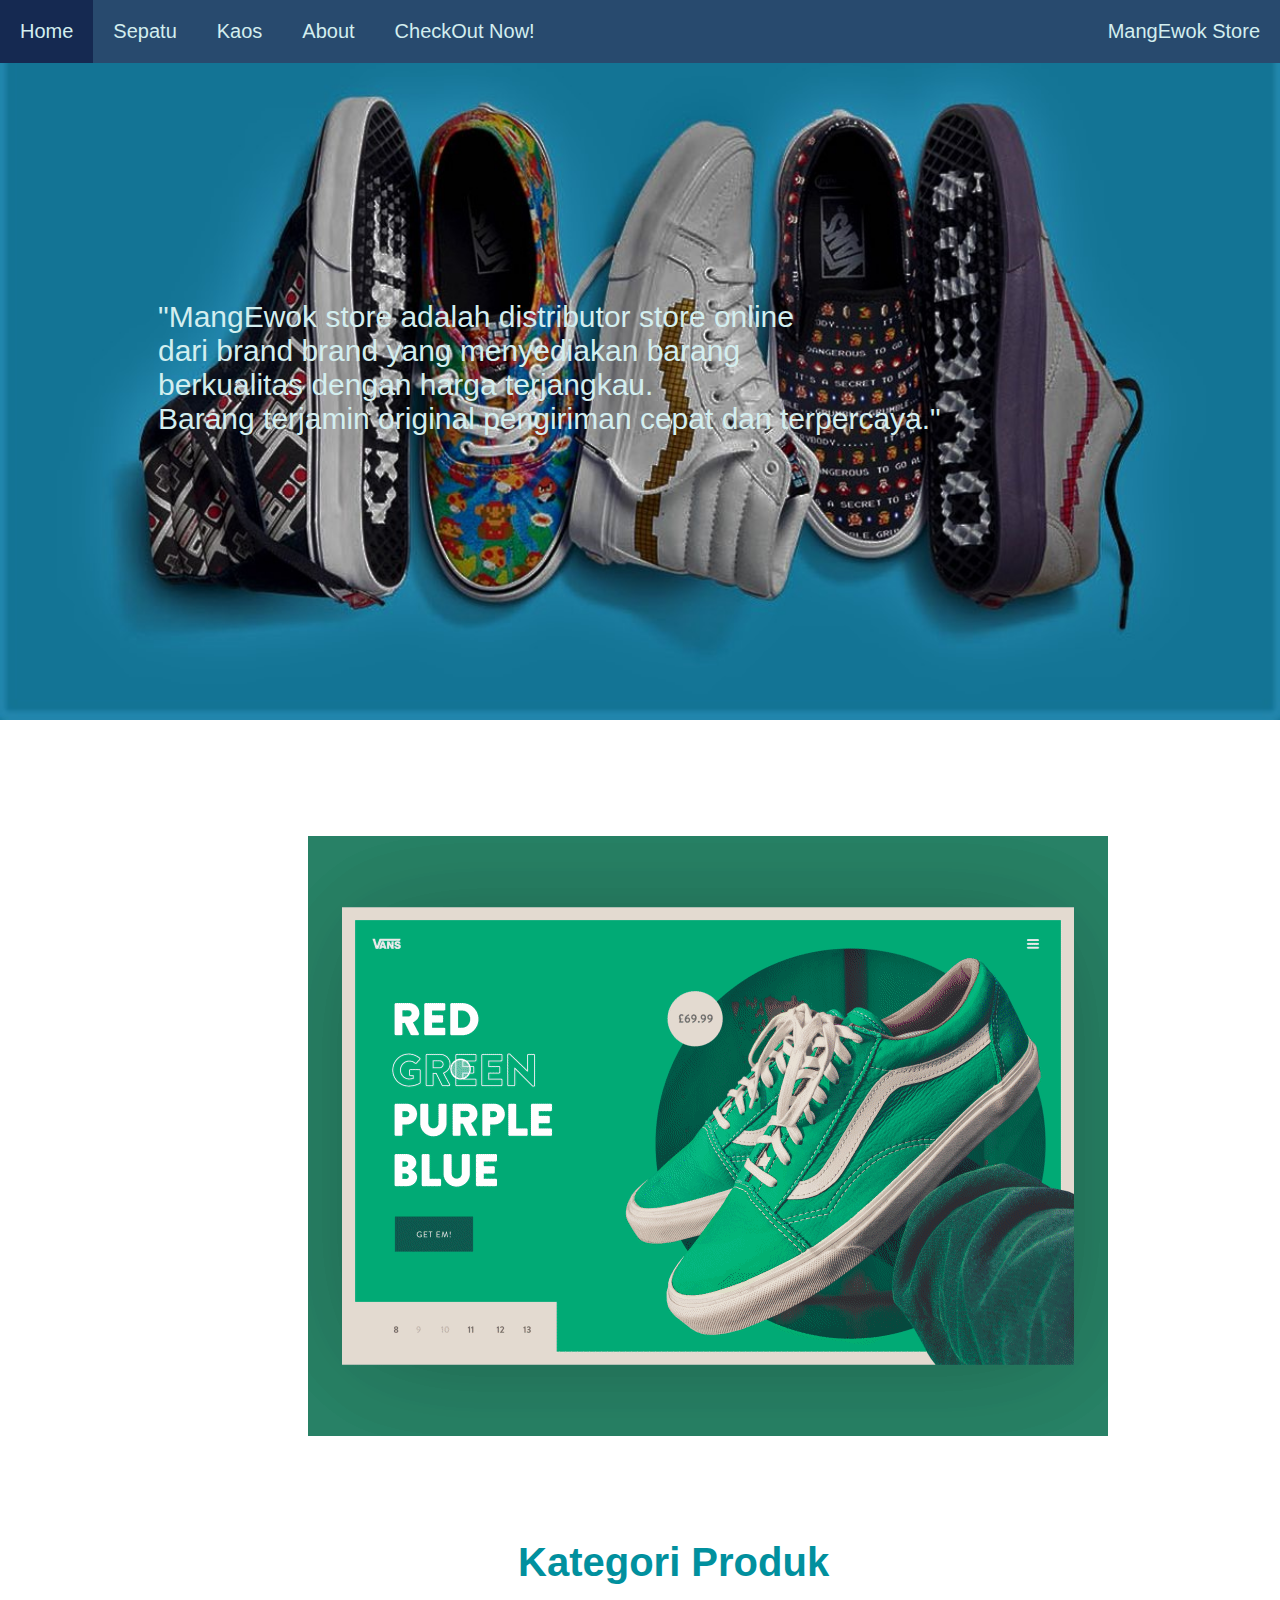
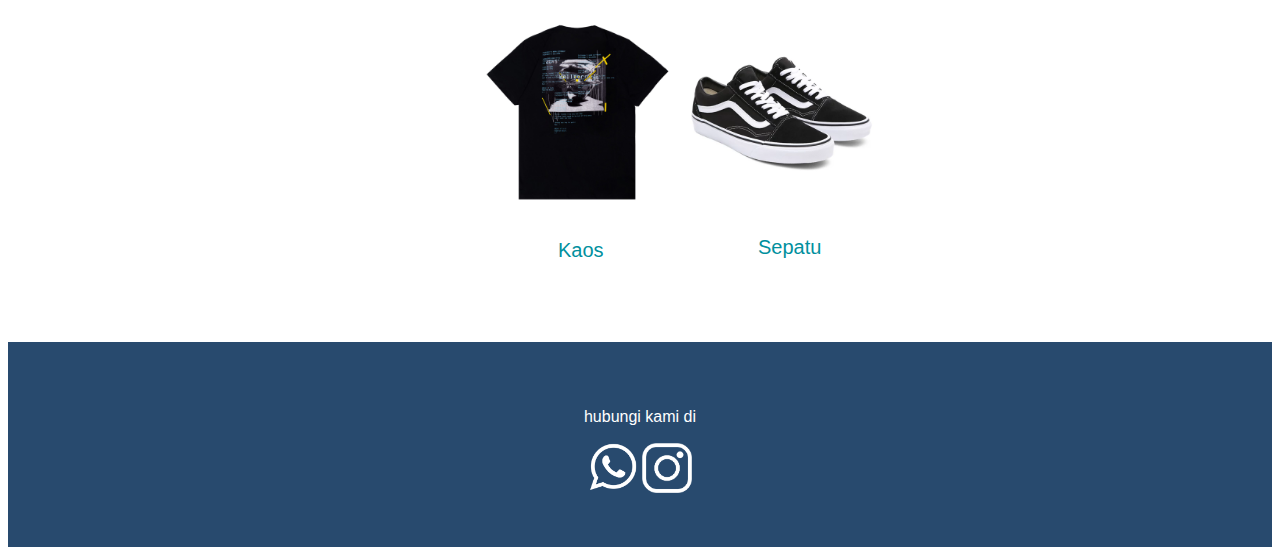
<file: html/index.html>
<!DOCTYPE html>
<html lang="en">
  <head>
    <meta charset="UTF-8" />
    <meta http-equiv="X-UA-Compatible" content="IE=edge" />
    <meta name="viewport" content="width=device-width, initial-scale=1.0" />
    <title>Dashboard</title>
    <link rel="stylesheet" href="../css/dashboard.css" />
  </head>
  <body>
    <div class="active">
      <ul>
        <li><a class="active" href="../html/index.html">Home</a></li>
        <li><a href="../html/sepatu.html">Sepatu</a></li>
        <li><a href="../html/kaos.html">Kaos</a></li>
        <li><a href="../html/about.html">About</a></li>
        <li><a href="http://web.whatsapp.com/send?phone=6285794825110&text&app_absent=0">CheckOut Now!</a></li>
        <li style="float: right"><a href="#">MangEwok Store</a></li>
      </ul>
    </div>

    <div class="text">
      <p>
        "MangEwok store adalah distributor store online<br />
        dari brand brand yang menyediakan barang<br />
        berkualitas dengan harga terjangkau. <br />
        Barang terjamin original pengiriman cepat dan terpercaya."<br />
      </p>
    </div>

    <div class="banner-promo"><img src="../img/promosi.gif" alt=""></div>

    <div class="desc"><h1>Kategori Produk</h1></div>
    <div class="img1">
      <a href="../html/kaos.html"
        ><img src="../img/kaos.jpg" width="200px"
      /></a>
      <a href="../html/sepatu.html"
        ><img src="../img/sepatu.jpeg" width="200px"
      /></a>
    </div>

    <div class="desc_img"><p>Sepatu</p></div>
    <div class="desc_img1"><p>Kaos</p></div>
    <div class="box">
      <p>hubungi kami di</p>

      <div class="img2">
        <a href="https://wa.me/6287824618109"><img src="../img/wa.png" width="50px" /></a>
        <a href=""><img src="../img/ig.png" width="50px" /></a>
      </div>
    </div>
  </body>
</html>
</file>
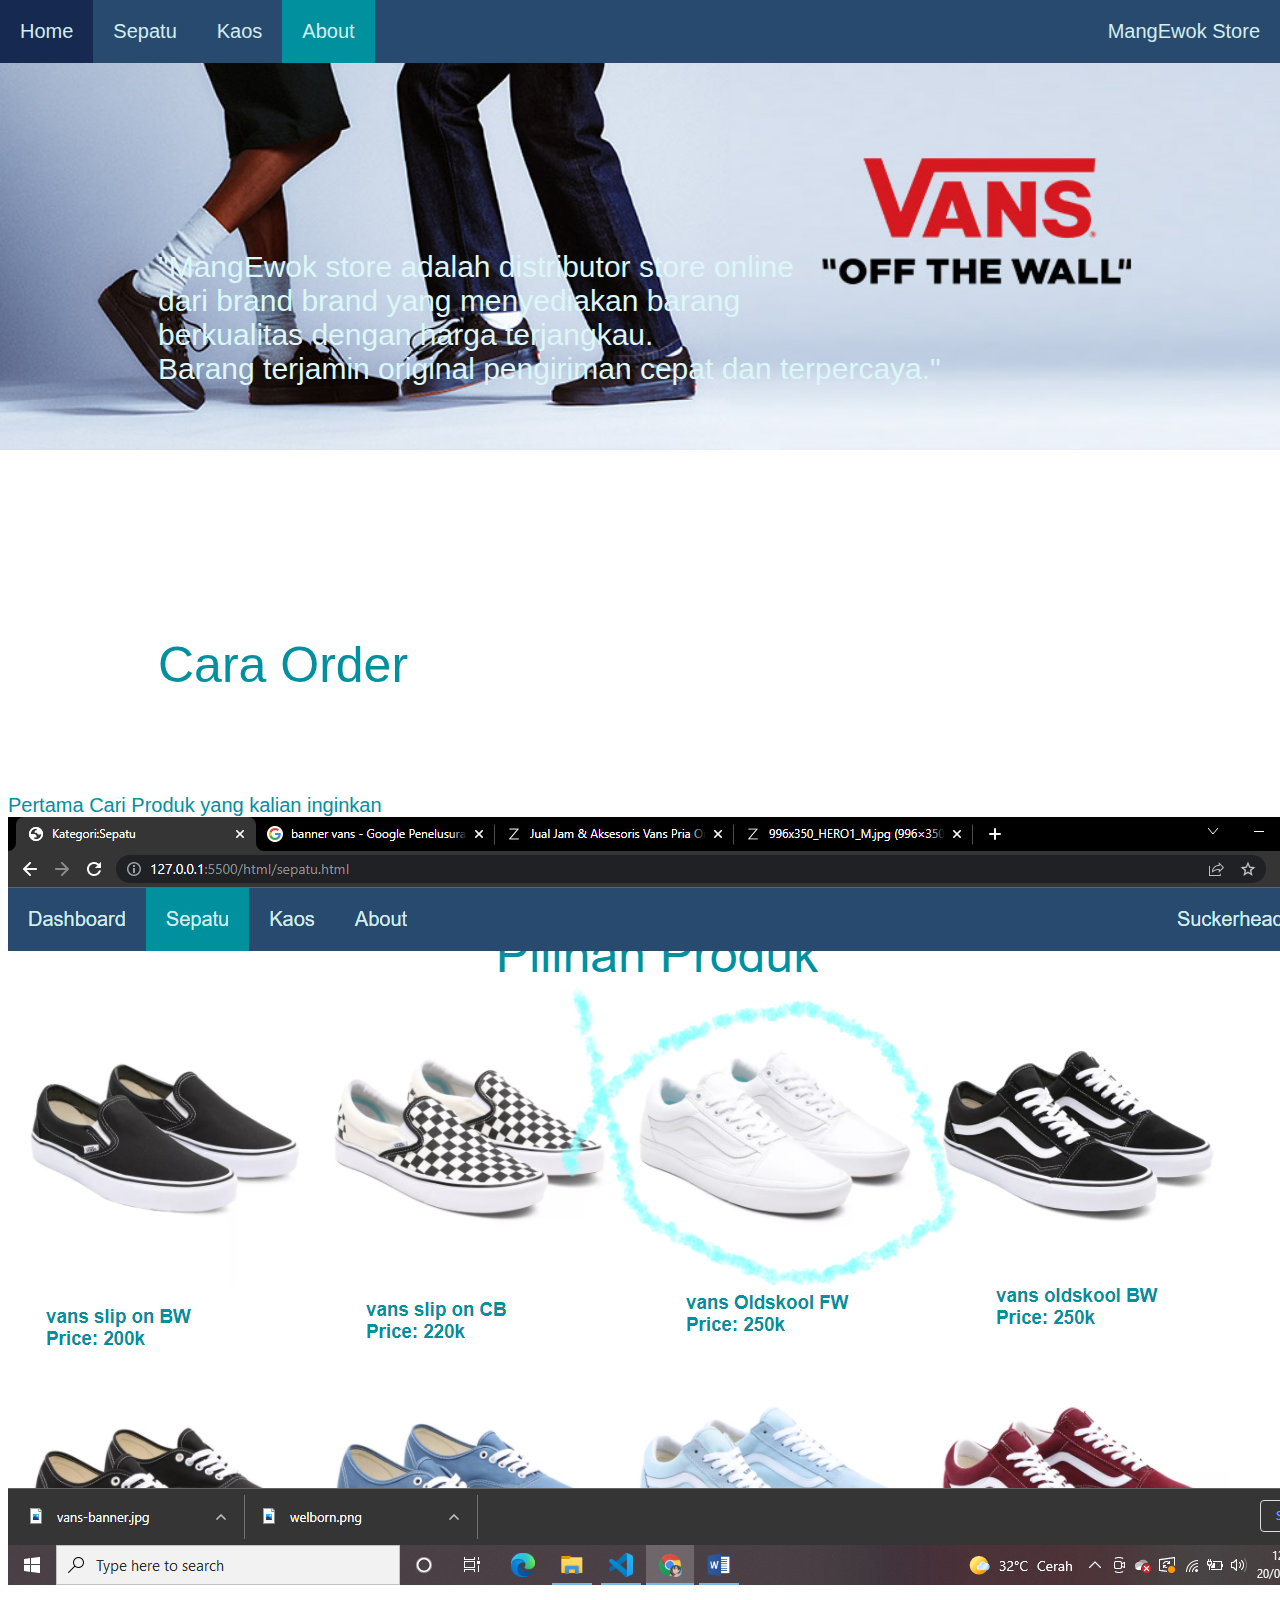
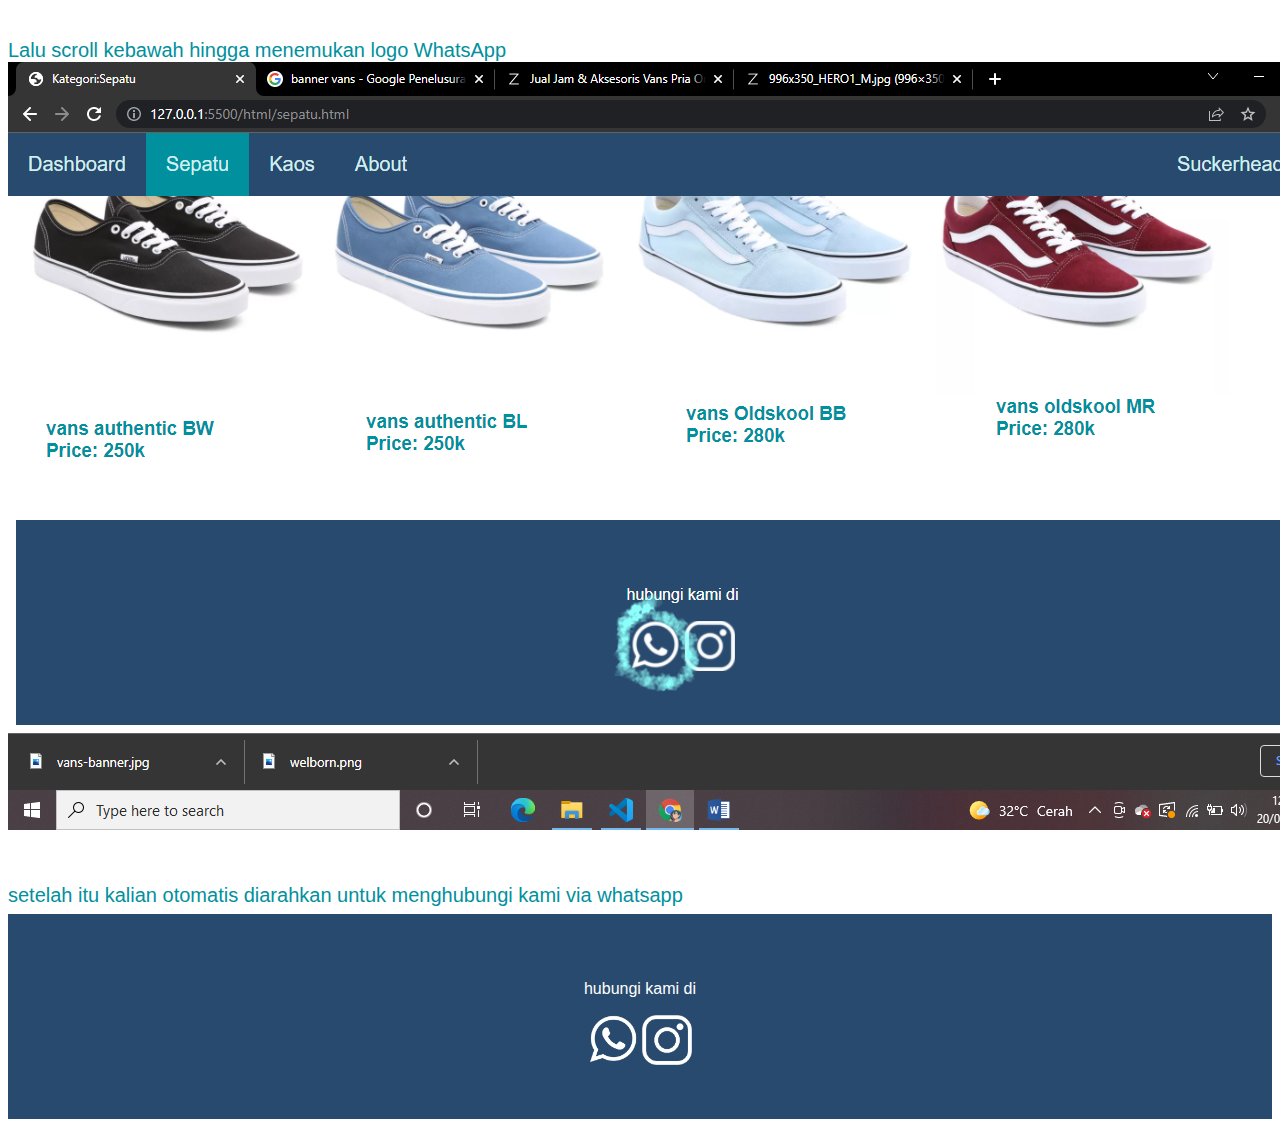
<file: html/about.html>
<!DOCTYPE html>
<html lang="en">
  <head>
    <meta charset="UTF-8" />
    <meta http-equiv="X-UA-Compatible" content="IE=edge" />
    <meta name="viewport" content="width=device-width, initial-scale=1.0" />
    <title>Dashboard</title>
    <link rel="stylesheet" href="../css/about.css" />
  </head>
  <body>
    <div class="active">
      <ul>
        <li><a href="../html/index.html">Home</a></li>
        <li><a href="../html/sepatu.html">Sepatu</a></li>
        <li><a href="../html/kaos.html">Kaos</a></li>
        <li><a class="active" href="../html/about.html">About</a></li>
        <li style="float: right"><a href="#">MangEwok Store</a></li>
      </ul>
    </div>

    <div class="text">
      <p>
        "MangEwok store adalah distributor store online<br />
        dari brand brand yang menyediakan barang<br />
        berkualitas dengan harga terjangkau. <br />
        Barang terjamin original pengiriman cepat dan terpercaya."<br />
      </p>
    </div>

    <div class="order"><p>Cara Order</p></div>
    <li class="how-order">Pertama Cari Produk yang kalian inginkan</li>
    <img src="../img/Screenshot (111).png" alt="pilih Produk" />

    <li class="how-order">
      Lalu scroll kebawah hingga menemukan logo WhatsApp
    </li>
    <img src="../img/Screenshot (112).png" alt="logo WhatsApp" />

    <li class="how-order">
      setelah itu kalian otomatis diarahkan untuk menghubungi kami via whatsapp
    </li>
    <div class="box">
      <p>hubungi kami di</p>

      <div class="img2">
        <a href="https://wa.me/6287824618109"><img src="../img/wa.png" width="50px" /></a>
        <a href=""><img src="../img/ig.png" width="50px" /></a>
      </div>
    </div>
  </body>
</html>
</file>
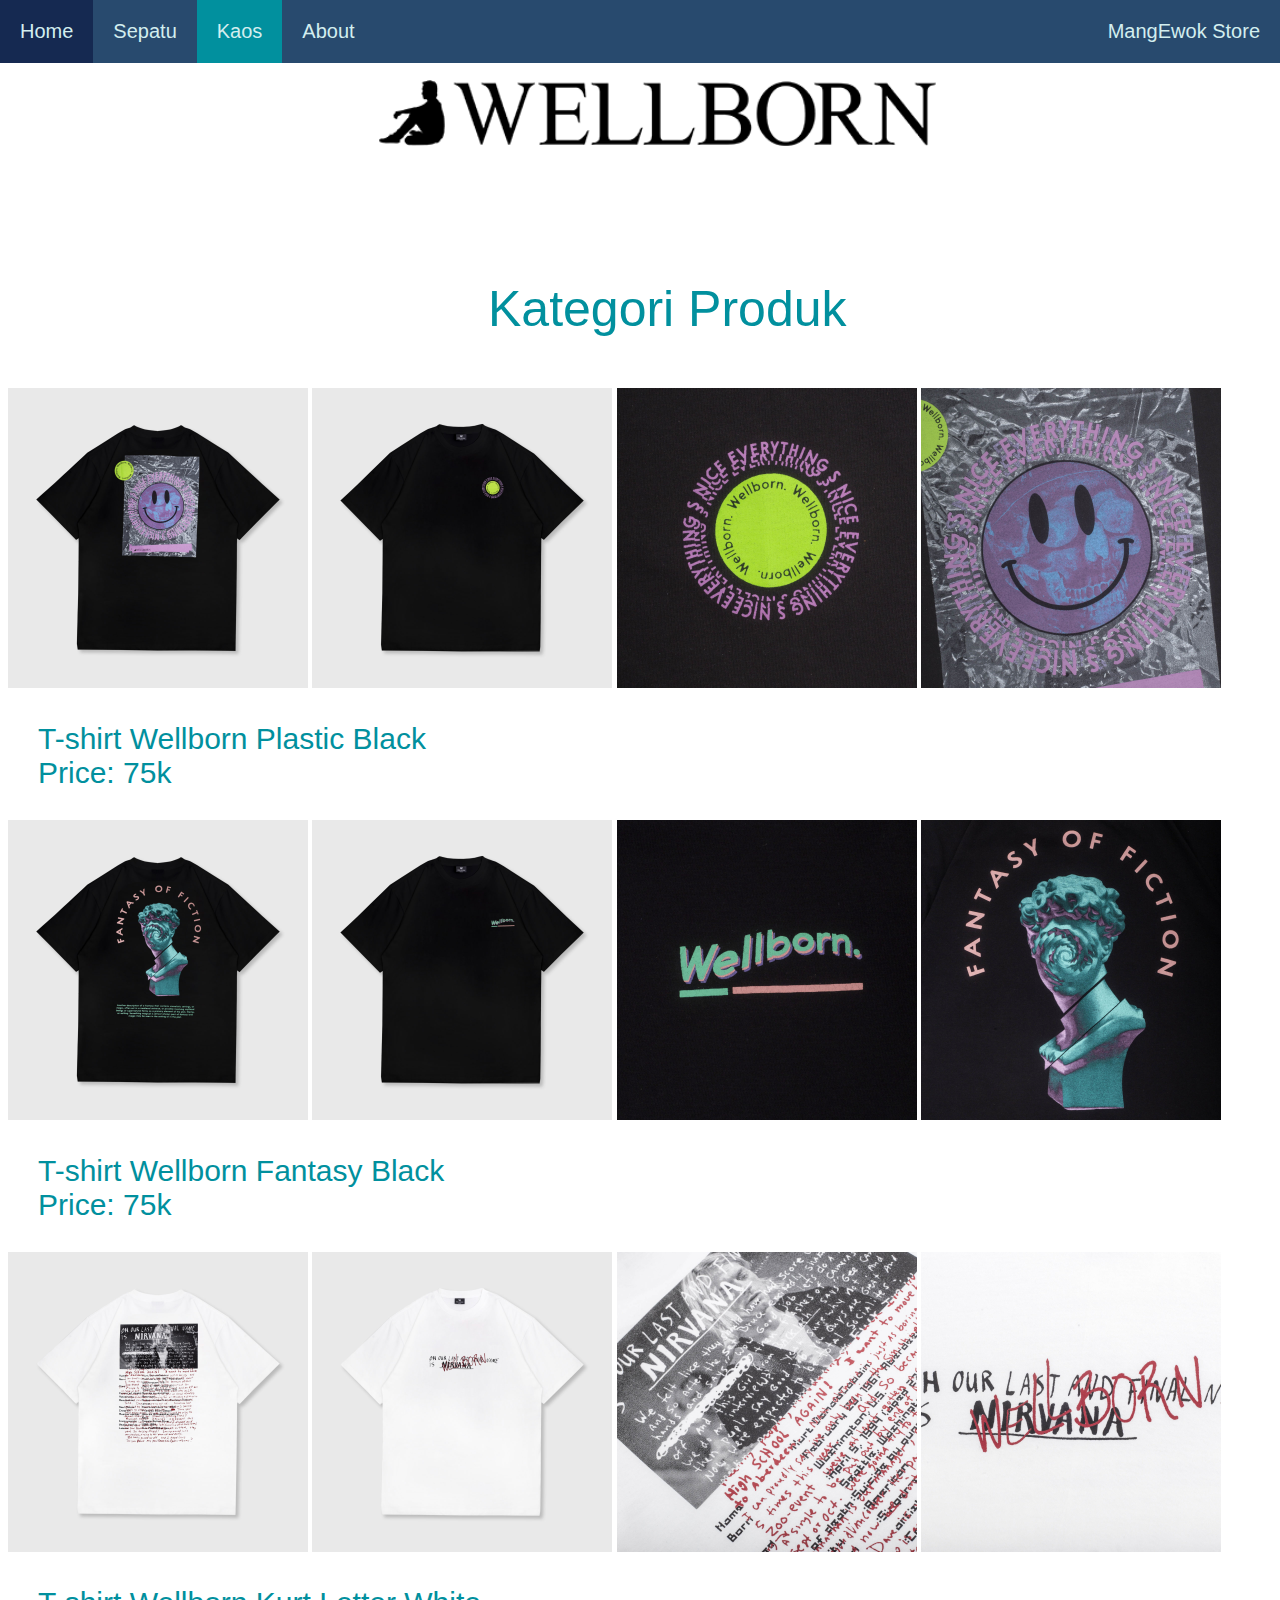
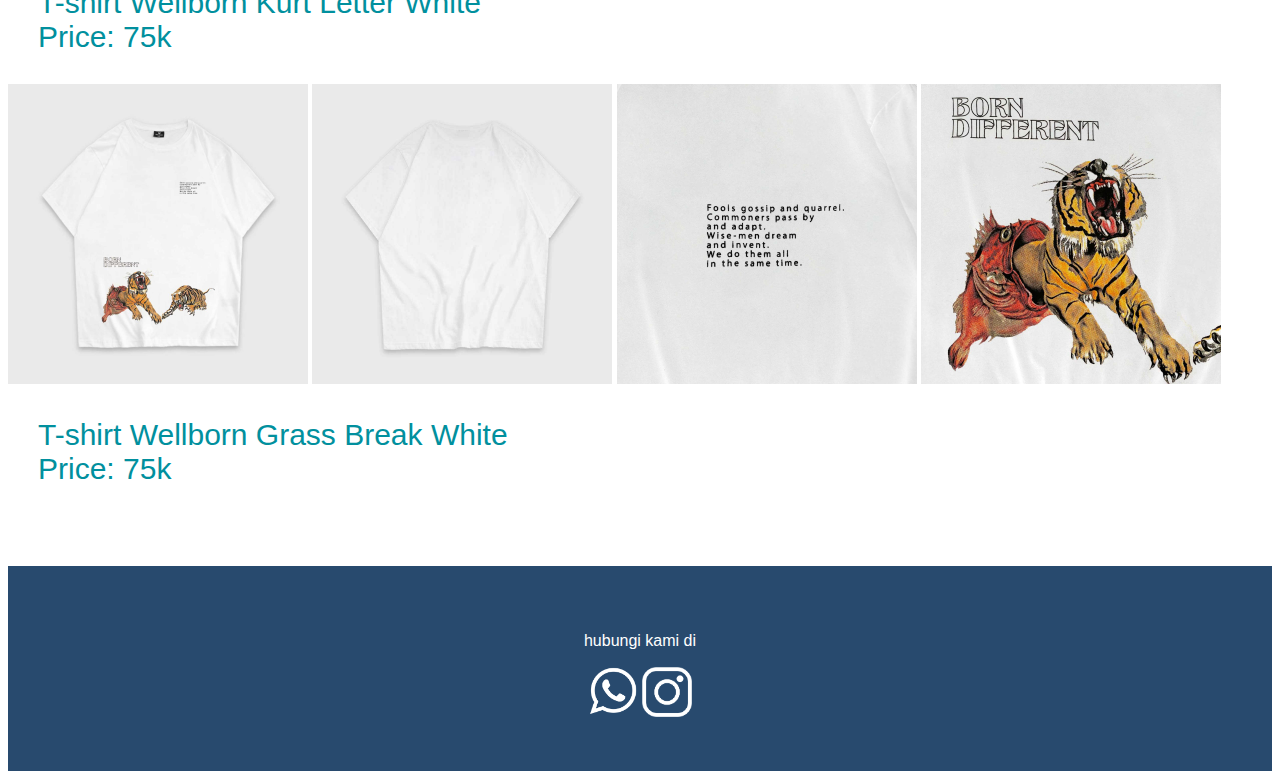
<file: html/kaos.html>
<!DOCTYPE html>
<html lang="en">
<head>
    <meta charset="UTF-8">
    <meta http-equiv="X-UA-Compatible" content="IE=edge">
    <meta name="viewport" content="width=device-width, initial-scale=1.0">
    <title>Kategori: Kaos</title>
 <link rel="stylesheet" href="../css/kaos.css">
</head>
<body>
    <div class="active">
        <ul>
          <li><a  href="../html/index.html">Home</a></li>
          <li><a href="../html/sepatu.html">Sepatu</a></li>
          <li><a class="active" href="../html/kaos.html">Kaos</a></li>
          <li><a href="../html/about.html">About</a></li>
          <li style="float: right"><a href="#">MangEwok Store</a></li>
        </ul>
      </div>
<div class="banner">
      <img src="../img/welborn.png" width="600px">
    </div>

    <div class="list"><p>Kategori Produk</p></div>

    <div class="pic">
<img src="../img/kaos1.jpg" width="300px">
<img src="../img/kaos1(1).jpg" width="300px">
<img src="../img/kaos1(2).jpg" width="300px">    
<img src="../img/kaos1(3).jpg" width="300px">
<p class="desc1">T-shirt Wellborn Plastic Black<br>Price: 75k</p>

<img src="../img/kaos2.jpg" width="300px">
<img src="../img/kaos2(1).jpg" width="300px">
<img src="../img/kaos2(2).jpg" width="300px">    
<img src="../img/kaos2(3).jpg" width="300px">
<p class="desc1">T-shirt Wellborn Fantasy Black<br>Price: 75k</p>

<img src="../img/kaos3.jpg" width="300px">
<img src="../img/kaos3(1).jpg" width="300px">
<img src="../img/kaos3(2).jpg" width="300px">    
<img src="../img/kaos3(3).jpg" width="300px">
<p class="desc1">T-shirt Wellborn Kurt Letter White<br>Price: 75k</p>

<img src="../img/kaos4.jpg" width="300px">
<img src="../img/kaos4(1).jpg" width="300px">
<img src="../img/kaos4(2).jpg" width="300px">    
<img src="../img/kaos4(3).jpg" width="300px">
<p class="desc1">T-shirt Wellborn Grass Break White<br>Price: 75k</p>
</div>

<div class="box">
    <p>hubungi kami di</p>

    <div class="img2">
      <a href="https://wa.me/6287824618109"><img src="../img/wa.png" width="50px" /></a>
      <a href=""><img src="../img/ig.png" width="50px" /></a>
    </div>
  </div>
</body>
</html>
</file>
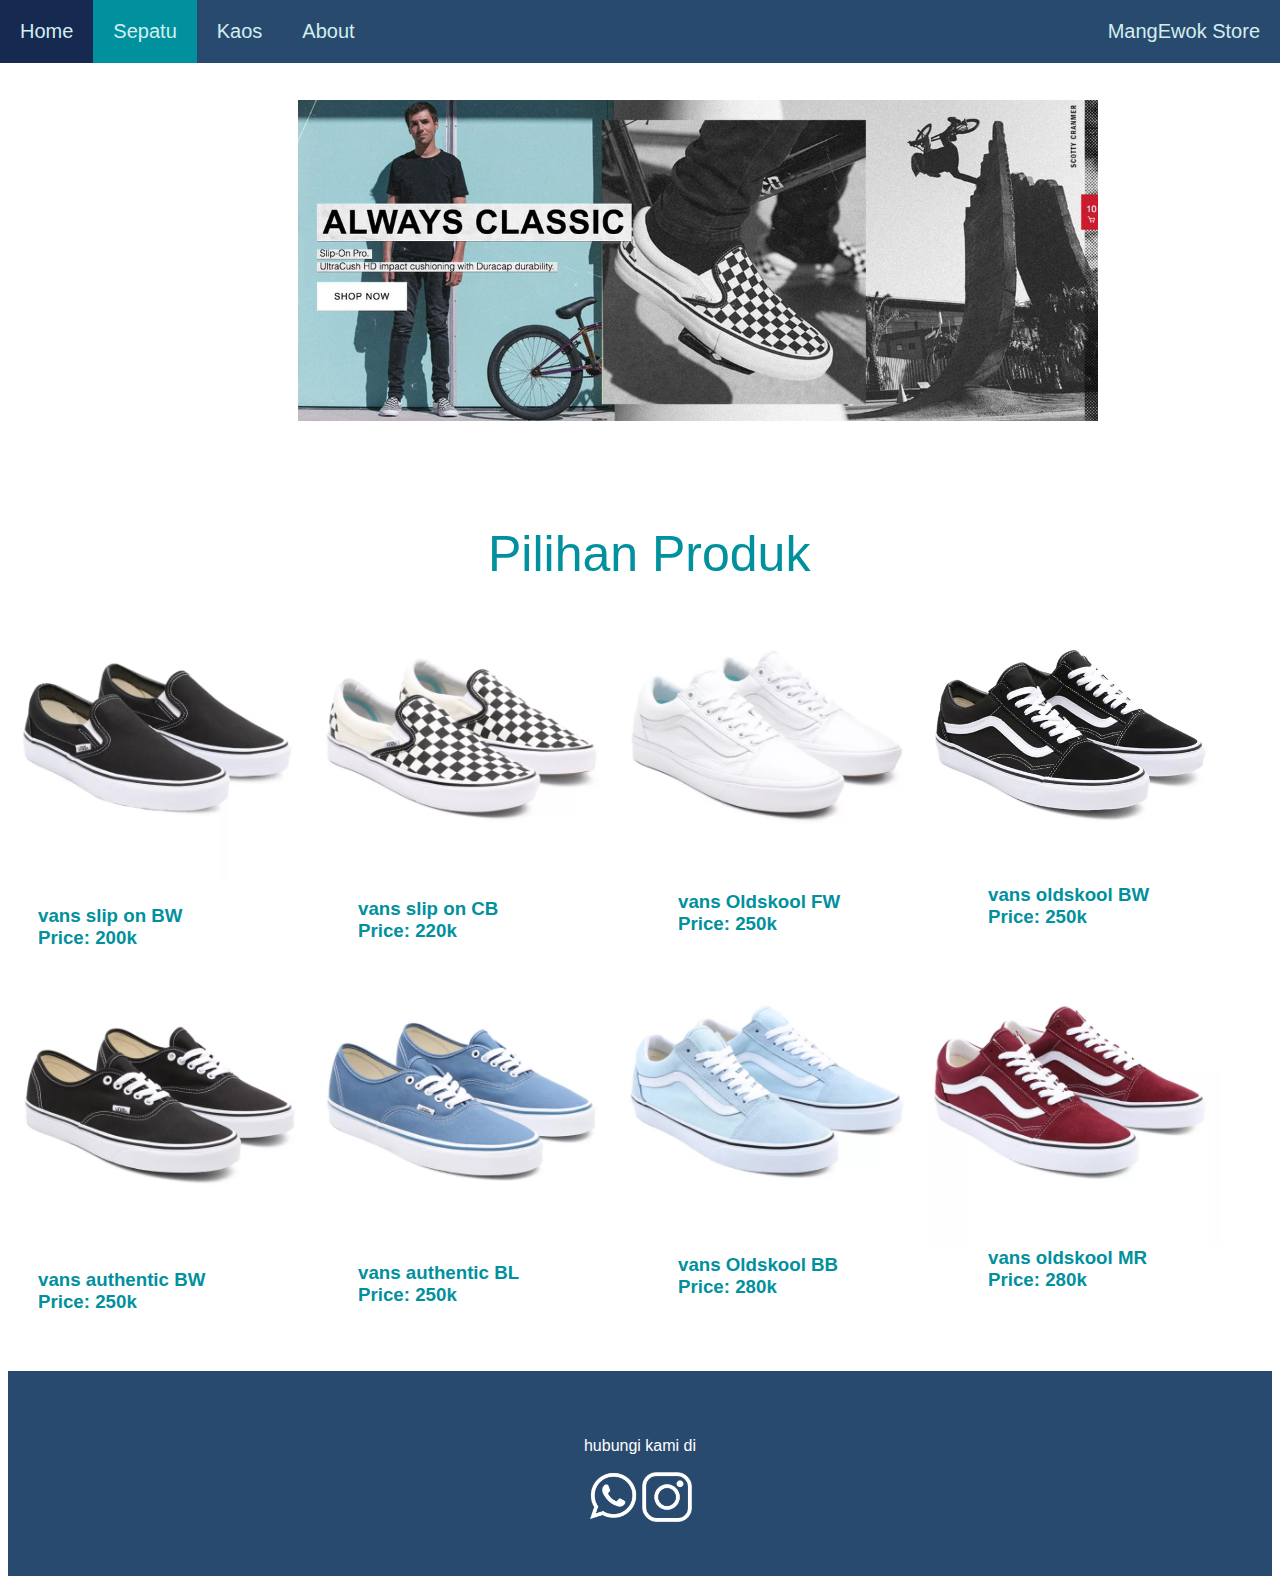
<file: html/sepatu.html>
<!DOCTYPE html>
<html lang="en">
  <head>
    <meta charset="UTF-8" />
    <meta http-equiv="X-UA-Compatible" content="IE=edge" />
    <meta name="viewport" content="width=device-width, initial-scale=1.0" />
    <title>Kategori:Sepatu</title>
    <link rel="stylesheet" href="../css/sepatu.css" />
  </head>
  <body>
    <div class="active">
      <ul>
        <li><a href="../html/index.html">Home</a></li>
        <li><a class="active" href="../html/sepatu.html">Sepatu</a></li>
        <li><a href="../html/kaos.html">Kaos</a></li>
        <li><a href="../html/about.html">About</a></li>
        <li style="float: right"><a href="#">MangEwok Store</a></li>
      </ul>
    </div>

    <div class="promosi">
      <img src="../img/gambar1.jpg" width="800px" />
    </div>

    <div class="list-sepatu">Pilihan Produk</div>
    <div class="pic">
      <img src="../img/vans1.png" width="300px" />
      <img src="../img/vans4.png" width="300px" />
      <img src="../img/vans3.png" width="300px" />
      <img src="../img/vans2.jpg" width="300px" />
      <h3 class="price1">
        vans slip on BW<br />
        Price: 200k
      </h3>

      <h3 class="price2">
        vans slip on CB<br />
        Price: 220k
      </h3>

      <h3 class="price3">
        vans Oldskool FW<br />
        Price: 250k
      </h3>

      <h3 class="price4">
        vans oldskool BW<br />
        Price: 250k
      </h3>
      <img src="../img/vans5.png" width="300px" />
      <img src="../img/vans6.png" width="300px" />
      <img src="../img/vans7.png" width="300px" />
      <img src="../img/vans8.png" width="300px" />

      <h3 class="price5">
        vans authentic BW<br />
        Price: 250k
      </h3>

      <h3 class="price6">
        vans authentic BL<br />
        Price: 250k
      </h3>

      <h3 class="price7">
        vans Oldskool BB<br />
        Price: 280k
      </h3>

      <h3 class="price8">
        vans oldskool MR<br />
        Price: 280k
      </h3>
    </div>

    <div class="box">
      <p>hubungi kami di</p>

      <div class="img2">
        <a href="https://wa.me/6287824618109"><img src="../img/wa.png" width="50px" /></a>
        <a href=""><img src="../img/ig.png" width="50px" /></a>
      </div>
    </div>
  </body>
</html>
</file>
<file: css/dashboard.css>
li a:hover {
    background-color: #152951;
  }

  *
  {
    scroll-behavior: smooth;
  }
  
  ul {
    list-style-type: none;
    left: 0px;
    margin: 0;
    padding: 0;
    overflow: hidden;
    background-color: #284A6E;
    position: fixed;
    top: 0;
    width: 100%;
    display: inline-block;
    font-size: 20px;
  
}
  
  li {
    float: left;
  }
  
  li a {
    display: inline-block;
    color: #d3eeef;
    text-align: center;
    padding: 20px 20px;
    text-decoration: none;
  }
  .active {
    background-color: #01909E;
  }

  body
  {
      background-image: url(../img/banner1.jpeg);
      background-repeat: no-repeat;
      background-size: contain;
      font-family: Arial;
  }

  .text{
    font-size: 30px;
    margin-top: 300px;
    margin-left:150px;
    color: #d3eeef;                           
  }

  .banner-promo{
    margin-top: 400px;
    margin-left: 300px;
  }

  .desc{
      font-size: 20px;
      color: #01909E;
      margin-top: 100px;
      margin-left: 510px;
  }

.img1{
  margin-left: 470px;
}

.img1 :hover{
  box-shadow: 28px 19px 39px -15px rgba(0,0,0,0.61);
  -webkit-box-shadow: 28px 19px 39px -15px rgba(0,0,0,0.61);
  -moz-box-shadow: 28px 19px 39px -15px rgba(0,0,0,0.61);
  transition: 0, 8s;
  transform: translateY(-2%);
}

.desc_img1{
  font-size: 20px;
  color: #01909E;
  margin-left: 550px;
  margin-top: -40px;
}

.desc_img{
  font-size: 20px;
  color:#01909E;
  margin-left: 750px;
}

.box {
  background-color: #284A6E;
  margin: 80px 0px 0px 0px;
  text-align: center;
  color: #fff;
  padding: 50px;
}
</file>
<file: css/about.css>
li a:hover {
  background-color: #152951;
}

* {
  scroll-behavior: smooth;
}

ul {
  list-style-type: none;
  left: 0px;
  margin: 0;
  padding: 0;
  overflow: hidden;
  background-color: #284a6e;
  position: fixed;
  top: 0;
  width: 100%;
  display: inline-block;
  font-size: 20px;
}

li {
  float: left;
}

li a {
  display: inline-block;
  color: #d3eeef;
  text-align: center;
  padding: 20px 20px;
  text-decoration: none;
}
.active {
  background-color: #01909e;
}

body {
  background-image: url(../img/vans-banner.jpg);
  background-repeat: no-repeat;
  background-size: contain;
  font-family: Arial;
}

.text {
  font-size: 30px;
  margin-top: 250px;
  margin-left: 150px;
  color: #dbf7f8;
}

.order {
  font-size: 50px;
  margin-top: 250px;
  margin-left: 150px;
  color: #01909e;
}

.how-order {
  font-size: 20px;
  color: #01909e;
  margin-top: 50px;
}
.box {
  background-color: #284a6e;
  margin: 80px 0px 0px 0px;
  text-align: center;
  color: #fff;
  padding: 50px;
}
</file>
<file: css/sepatu.css>
li a:hover {
  background-color: #152951;
}

* {
  scroll-behavior: smooth;
}

ul {
  list-style-type: none;
  left: 0px;
  margin: 0;
  padding: 0;
  overflow: hidden;
  background-color: #284a6e;
  position: fixed;
  top: 0;
  width: 100%;
  display: inline-block;
  font-size: 20px;
}

li {
  float: left;
}

li a {
  display: inline-block;
  color: #d3eeef;
  text-align: center;
  padding: 20px 20px;
  text-decoration: none;
}
.active {
  background-color: #01909e;
}

body {
  
  font-family: Arial;
}

.promosi {
  margin-left: 290px;
  margin-top: 100px;
}

.list-sepatu {
  margin-left: 480px;
  margin-top: 100px;
  font-size: 50px;
  color: #01909e;
}

.price1 {
  margin-left: 30px;
  color: #01909e;
}

.price2 {
  margin-top: -70px;
  margin-left: 350px;
  color: #01909e;
}

.price3 {
  margin-top: -70px;
  margin-left: 670px;
  color: #01909e;
}

.price4 {
  margin-top: -70px;
  margin-left: 980px;
  color: #01909e;
}

.price5 {
    margin-left: 30px;
    color: #01909e;
  }
  
  .price6 {
    margin-top: -70px;
    margin-left: 350px;
    color: #01909e;
  }
  
  .price7 {
    margin-top: -70px;
    margin-left: 670px;
    color: #01909e;
  }
  
  .price8 {
    margin-top: -70px;
    margin-left: 980px;
    color: #01909e;
  }

  .box {
    background-color: #284A6E;
    margin: 80px 0px 0px 0px;
    text-align: center;
    color: #fff;
    padding: 50px;
  }
</file>
<file: css/kaos.css>
li a:hover {
    background-color: #152951;
  }

  *
  {
    scroll-behavior: smooth;
  }
  
  ul {
    list-style-type: none;
    left: 0px;
    margin: 0;
    padding: 0;
    overflow: hidden;
    background-color: #284A6E;
    position: fixed;
    top: 0;
    width: 100%;
    display: inline-block;
    font-size: 20px;
  
}
  
  li {
    float: left;
  }
  
  li a {
    display: inline-block;
    color: #d3eeef;
    text-align: center;
    padding: 20px 20px;
    text-decoration: none;
  }
  .active {
    background-color: #01909E;
  }
  
  body {
    font-family: Arial;
  }
  .banner{
      margin-top: 50px;
      margin-left: 350px;
  }

  .list{
    margin-left: 480px;
    margin-top: 100px;
    font-size: 50px;
    color: #01909e;
  }

  .desc1{
    margin-left: 30px;
    color: #01909e;
    font-size: 30px;
  }

  .box {
    background-color: #284A6E;
    margin: 80px 0px 0px 0px;
    text-align: center;
    color: #fff;
    padding: 50px;
  }
</file>
